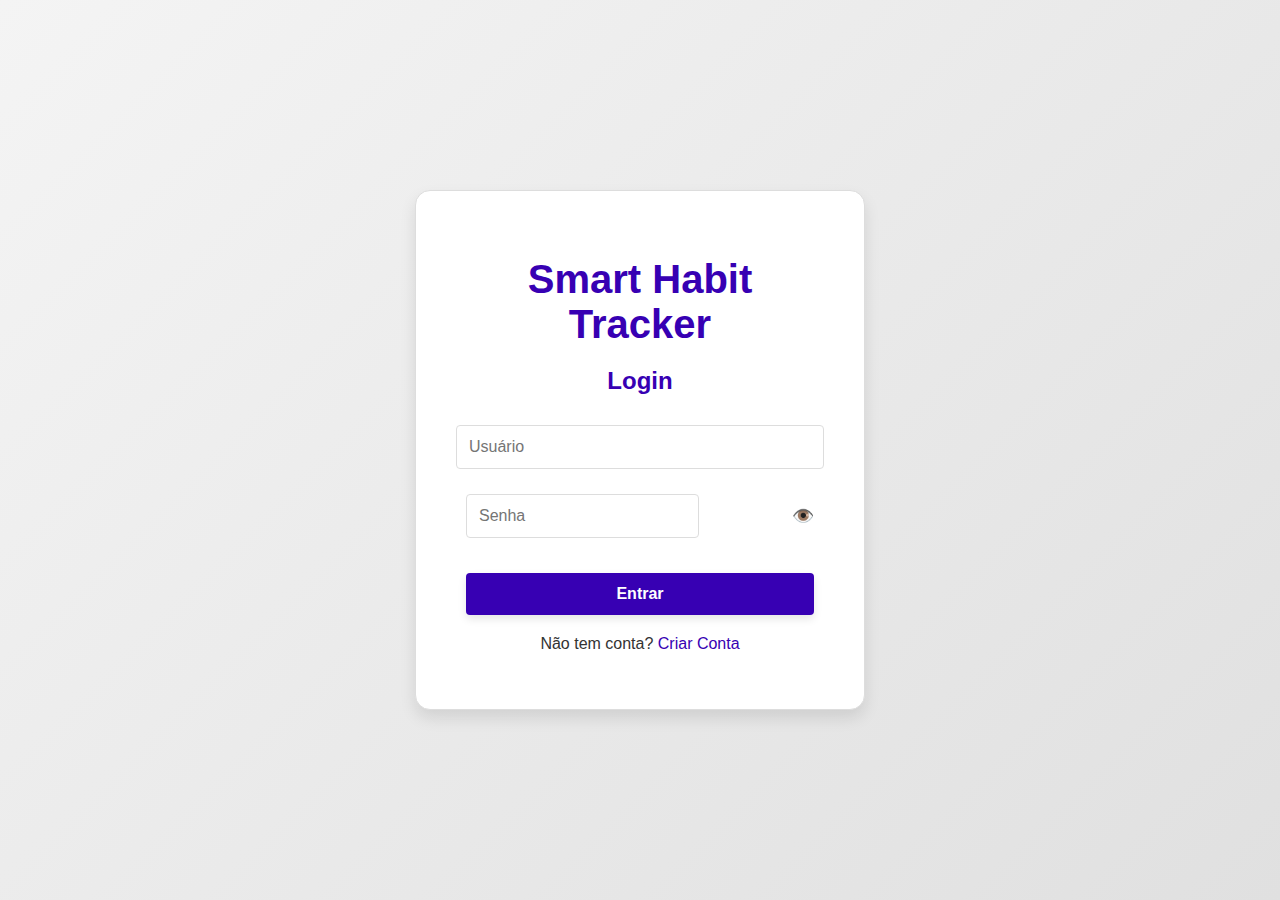
<file: login.html>
<!DOCTYPE html>
<html lang="pt-BR">
<head>
    <meta charset="UTF-8">
    <meta name="viewport" content="width=device-width, initial-scale=1.0">
    <title>Login - Smart Habit Tracker</title>
    <link href="https://fonts.googleapis.com/css2?family=Inter:wght@400;600&display=swap" rel="stylesheet">
    <link rel="stylesheet" href="styles.css">
</head>
<body class="auth-page">
    <main>
        <div class="auth-container">
            <h1>Smart Habit Tracker</h1>
            <h2>Login</h2>
            <form id="login-form">
                <input type="text" id="username" placeholder="Usuário" required>
                <div class="password-wrapper">
                    <input type="password" id="password" placeholder="Senha" required>
                    <span class="toggle-password" onclick="togglePassword()">👁️</span>
                </div>
                <button type="submit">Entrar</button>
            </form>
            <p>Não tem conta? <a href="/register">Criar Conta</a></p>
        </div>
    </main>
    <script>
        function togglePassword() {
            const input = document.getElementById('password');
            const type = input.type === 'password' ? 'text' : 'password';
            input.type = type;
            this.textContent = type === 'password' ? '👁️' : '🙈';
        }

        document.getElementById('login-form').addEventListener('submit', function(e) {
            e.preventDefault();
            const username = document.getElementById('username').value;
            const password = document.getElementById('password').value;
            fetch('/api/login', {
                method: 'POST',
                headers: {'Content-Type': 'application/json'},
                body: JSON.stringify({username, password})
            })
            .then(res => {
                if (!res.ok) {
                    // Se a resposta não for OK (ex: 401, 500), tenta ler o JSON de erro
                    return res.json().then(err => Promise.reject(err));
                }
                return res.json();
            })
            .then(data => {
                if (data.success) {
                    window.location.href = '/';
                } else {
                    // Este 'else' pode não ser necessário com o novo tratamento de erro, mas é uma segurança
                    alert(data.message || 'Ocorreu um erro desconhecido.');
                }
            })
            .catch(error => {
                console.error('Erro no login:', error);
                // Exibe a mensagem de erro do servidor, ou uma mensagem padrão
                alert(error.message || 'Não foi possível conectar ao servidor. Tente novamente mais tarde.');
            });
        });
    </script>
</body>
</html>
</file>
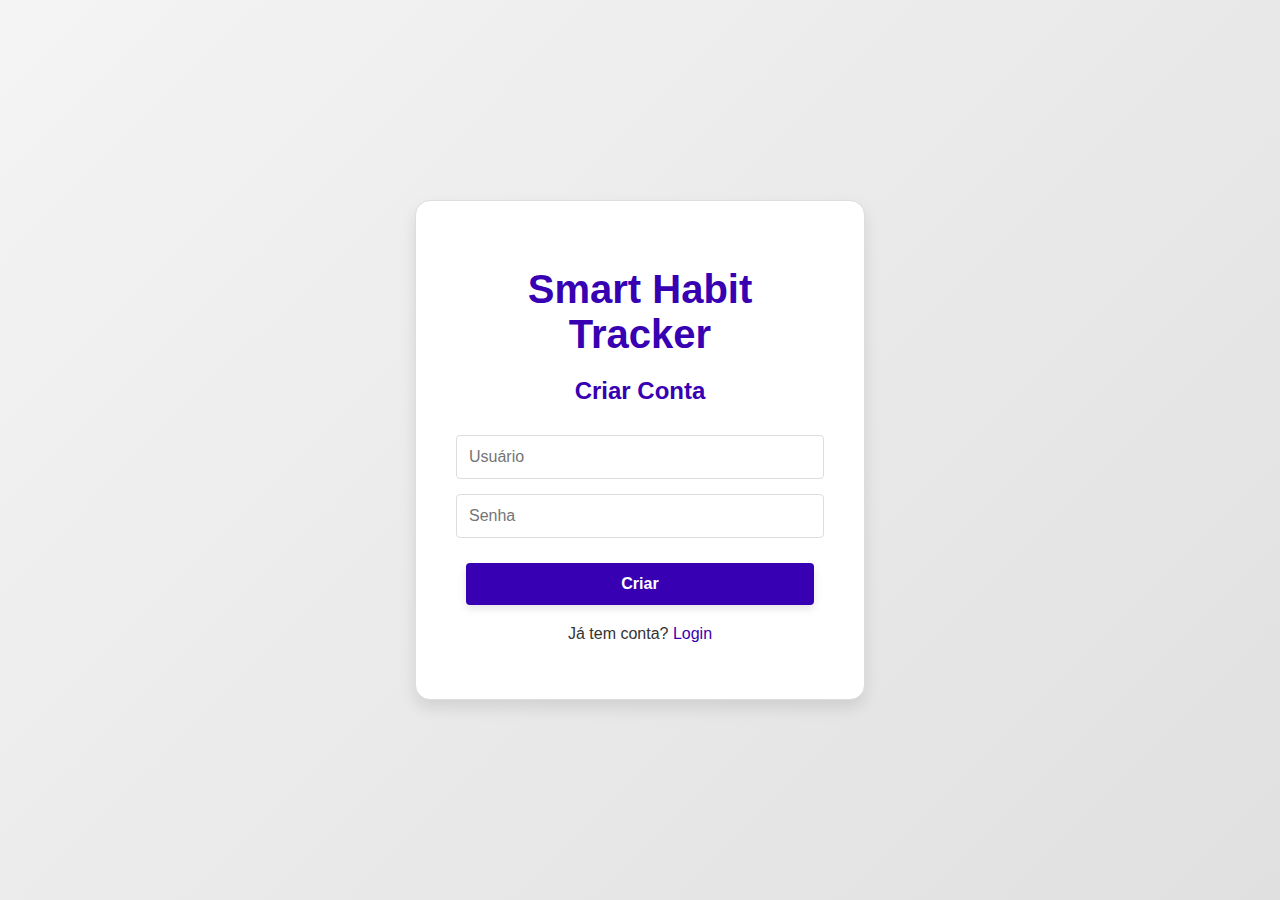
<file: register.html>
<!DOCTYPE html>
<html lang="pt-BR">
<head>
    <meta charset="UTF-8">
    <meta name="viewport" content="width=device-width, initial-scale=1.0">
    <title>Criar Conta - Smart Habit Tracker</title>
    <link rel="stylesheet" href="styles.css">
</head>
<body class="auth-page">
    <main>
        <div class="auth-container">
            <h1>Smart Habit Tracker</h1>
            <h2>Criar Conta</h2>
            <form id="register-form">
                <input type="text" id="username" placeholder="Usuário" required>
                <input type="password" id="password" placeholder="Senha" required>
                <button type="submit">Criar</button>
            </form>
            <p>Já tem conta? <a href="/login">Login</a></p>
        </div>
    </main>
    <script>
        document.getElementById('register-form').addEventListener('submit', function(e) {
            e.preventDefault();
            const username = document.getElementById('username').value;
            const password = document.getElementById('password').value;
            fetch('/api/register', {
                method: 'POST',
                headers: {'Content-Type': 'application/json'},
                body: JSON.stringify({username, password})
            }).then(res => res.json()).then(data => {
                if (data.success) {
                    window.location.href = '/login';
                } else {
                    alert(data.message || 'Erro ao criar conta');
                }
            });
        });
    </script>
</body>
</html>
</file>
<file: styles.css>
:root {
    --primary-color: #3700b3;
    --primary-color-hover: #521290;
    --background-color: #f4f4f4;
    --text-color: #333;
    --white-color: #fff;
    --border-color: #ddd;
    --danger-color: #dc3545;
    --danger-color-hover: #c82333;
    --warning-color: #ffc107;
    --warning-color-hover: #e0a800;
    --success-color: #28a745;
    --success-color-hover: #218838;
    --secondary-color: #6c757d;
    --secondary-color-hover: #545b62;
}

html {
    overflow-x: hidden;
}

body {
    font-family: Arial, sans-serif;
    margin: 0;
    padding: 0;
    background-color: var(--background-color);
    color: var(--text-color);
    overflow-x: hidden;
}

* {
    box-sizing: border-box;
}

.auth-page h1 {
    text-align: center;
    margin-bottom: 30px;
    color: var(--primary-color);
    font-weight: 700;
    font-size: 2.5em;
}

.auth-page h2 {
    color: var(--primary-color);
    font-weight: 600;
    margin-bottom: 20px;
}

.auth-page main {
    display: flex;
    flex-direction: column;
    justify-content: center;
    align-items: center;
    min-height: 100vh;
    background: linear-gradient(135deg, #f4f4f4 0%, #e0e0e0 100%);
}

@keyframes fadeIn {
    from {
        opacity: 0;
        transform: translateY(20px);
    }

    to {
        opacity: 1;
        transform: translateY(0);
    }
}

nav {
    position: fixed;
    top: 0;
    left: 0;
    width: 100%;
    background-color: var(--primary-color);
    z-index: 1000;
    padding: 10px 20px;
}

.nav-container {
    display: flex;
    justify-content: space-between;
    align-items: center;
    max-width: 1200px;
    margin: 0 auto;
}

.nav-container h1 {
    margin: 0;
    color: var(--white-color);
    font-size: 1.5em;
}

.navbar {
    display: flex;
}

.navbar a {
    color: var(--white-color);
    text-decoration: none;
    padding: 10px 20px;
    margin: 0 10px;
    border-radius: 4px;
    transition: background-color 0.3s;
    background-color: transparent;
}

.navbar a:hover {
    background-color: rgba(255, 255, 255, 0.3);
}

.navbar a.active {
    background-color: rgba(255, 255, 255, 0.2);
    font-weight: bold;
}

.page {
    padding-top: 70px;
    /* Para compensar a navbar fixa */
    min-height: calc(100vh - 150px); /* Altura da tela menos nav e footer */
    margin-bottom: 30px; /* Espaço antes do footer */
}

.container {
    width: 90%;
    max-width: 1200px;
    margin: 0 auto;
    padding: 20px;
    background-color: var(--white-color);
    border-radius: 8px;
    box-shadow: 0 0 10px rgba(0, 0, 0, 0.1);
}


.month-selector {
    display: flex;
    justify-content: space-between;
    align-items: center;
    margin-bottom: 20px;
}

.month-selector button {
    background-color: var(--primary-color);
    color: var(--white-color);
    border: none;
    padding: 10px 20px;
    cursor: pointer;
    border-radius: 4px;
}

.month-selector button:hover {
    background-color: var(--primary-color-hover);
}

.habit-tracker {
    overflow-x: auto;
}

.habit-calendar {
    width: 100%;
    margin: 20px auto;
    padding: 20px;
    box-shadow: 0 0 10px rgba(0, 0, 0, 0.1);
    border-radius: 8px;
    background-color: var(--white-color);
    overflow-x: auto;
}

.habit-header {
    display: flex;
    justify-content: space-between;
    align-items: center;
    margin-bottom: 10px;
}

.habit-header h4 {
    margin: 0;
}

.calendar-table {
    width: 100%;
    border-collapse: collapse;
}

.calendar-table th,
.calendar-table td {
    border: 1px solid var(--border-color);
    padding: 1px;
    text-align: center;
    vertical-align: top;
    width: 20px;
    font-size: 10px;
}

.calendar-table th {
    background-color: #f2f2f2;
    font-weight: bold;
}

table {
    width: 100%;
    border-collapse: collapse;
}

th,
td {
    border: 1px solid var(--border-color);
    padding: 8px;
    text-align: center;
}

th {
    background-color: #f2f2f2;
    font-weight: bold;
}

.day-column {
    width: 100px;
}

.checkbox {
    width: 15px;
    height: 15px;
}

.controls {
    margin-top: 20px;
    text-align: center;
}

button {
    background-color: var(--primary-color);
    color: var(--white-color);
    border: none;
    padding: 10px 20px;
    margin: 0 10px;
    cursor: pointer;
    border-radius: 4px;
}

button:hover {
    background-color: var(--primary-color-hover);
}

#chart-container {
    margin-top: 20px;
    text-align: center;
}

.metrics {
    display: flex;
    justify-content: space-around;
    margin-bottom: 20px;
}

.metric {
    background-color: #f9f9f9;
    border: 1px solid var(--border-color);
    border-radius: 8px;
    padding: 20px;
    text-align: center;
    flex: 1;
    margin: 0 10px;
    display: flex;
    flex-direction: column;
    justify-content: center;
    align-items: center;
}

.metric h3 {
    margin: 0 0 10px;
}

.metric p {
    font-size: 2em;
    margin: 0;
    color: var(--primary-color);
}

.charts {
    display: flex;
    justify-content: space-around;
    align-items: flex-start;
    flex-wrap: wrap;
    gap: 20px;
    margin-top: 20px;
}

.chart-item {
    flex: 1;
    min-width: 280px;
    text-align: center;
}

.chart-item h4 {
    margin-bottom: 10px;
}

.modal {
    position: fixed;
    z-index: 2000;
    left: 0;
    top: 0;
    width: 100%;
    height: 100%;
    background-color: rgba(0, 0, 0, 0.5);
    display: flex;
    justify-content: center;
    align-items: center;
}

.modal-content {
    background-color: var(--white-color);
    padding: 20px;
    border-radius: 8px;
    width: 400px;
    text-align: center;
}

.modal-content h3 {
    margin-top: 0;
}

.modal-content input {
    width: 100%;
    padding: 10px;
    margin: 10px 0;
    border: 1px solid var(--border-color);
    border-radius: 4px;
}

#close-modal {
    float: right;
    font-size: 28px;
    cursor: pointer;
}

#close-modal:hover {
    color: red;
}

.edit-btn {
    background-color: var(--warning-color);
    color: #212529;
    border: none;
    padding: 5px 10px;
    cursor: pointer;
    border-radius: 4px;
    margin: 0 5px;
}

.edit-btn:hover {
    background-color: var(--warning-color-hover);
}

.delete-btn {
    background-color: var(--danger-color);
    color: var(--white-color);
    border: none;
    padding: 5px 10px;
    cursor: pointer;
    border-radius: 4px;
    margin: 0 5px;
}

.delete-btn:hover {
    background-color: var(--danger-color-hover);
}

.modal-content button {
    border: none;
    padding: 10px 20px;
    margin: 5px;
    cursor: pointer;
    border-radius: 4px;
    font-size: 16px;
}

.btn-confirm {
    background-color: var(--success-color);
    color: var(--white-color);
}

.btn-confirm:hover {
    background-color: var(--success-color-hover);
}

.btn-cancel {
    background-color: var(--secondary-color);
    color: var(--white-color);
}

.btn-cancel:hover {
    background-color: var(--secondary-color-hover);
}

.auth-container {
    width: min(450px, 95vw);
    padding: 40px;
    background-color: var(--white-color);
    border-radius: 15px;
    box-shadow: 0 8px 16px rgba(0, 0, 0, 0.1);
    border: 1px solid var(--border-color);
    text-align: center;
    animation: fadeIn 0.5s ease-in;
}

.auth-container h1 {
    margin-bottom: 10px;
}

.auth-container h2 {
    margin-bottom: 30px;
}

.auth-container form {
    display: flex;
    flex-direction: column;
    gap: 15px;
    text-align: left;
}

.auth-container input {
    padding: 12px;
    border: 1px solid var(--border-color);
    border-radius: 4px;
    font-size: 16px;
    transition: border-color 0.3s, box-shadow 0.3s;
}

.auth-container input:focus {
    border-color: var(--primary-color);
    box-shadow: 0 0 5px rgba(55, 0, 179, 0.3);
    outline: none;
}

.password-wrapper {
    padding: 10px;
    position: relative;
}

.toggle-password {
    position: absolute;
    right: 10px;
    top: 50%;
    transform: translateY(-50%);
    cursor: pointer;
    font-size: 18px;
    color: #666;
}

.toggle-password:hover {
    color: var(--primary-color);
}

.auth-container button {
    padding: 12px;
    background-color: var(--primary-color);
    color: var(--white-color);
    border: none;
    border-radius: 4px;
    font-size: 16px;
    font-weight: 600;
    cursor: pointer;
    transition: background-color 0.3s, box-shadow 0.3s;
    box-shadow: 0 4px 8px rgba(0, 0, 0, 0.1);
    margin-top: 10px;
}

.auth-container button:hover {
    background-color: var(--primary-color-hover);
    box-shadow: 0 6px 12px rgba(0, 0, 0, 0.15);
}

.auth-container p {
    margin-top: 20px;
}

.auth-container a {
    color: var(--primary-color);
    text-decoration: none;
    font-weight: 500;
}

.auth-container a:hover {
    text-decoration: underline;
}

@media (max-width: 480px) {
    .auth-page h1 {
        font-size: 2em;
    }

    .auth-container {
        width: 100%;
        padding: 30px;
        margin: 20px;
    }
}

footer {
    text-align: center;
    padding: 20px;
    background-color: var(--primary-color);
    color: var(--white-color);
}
</file>
